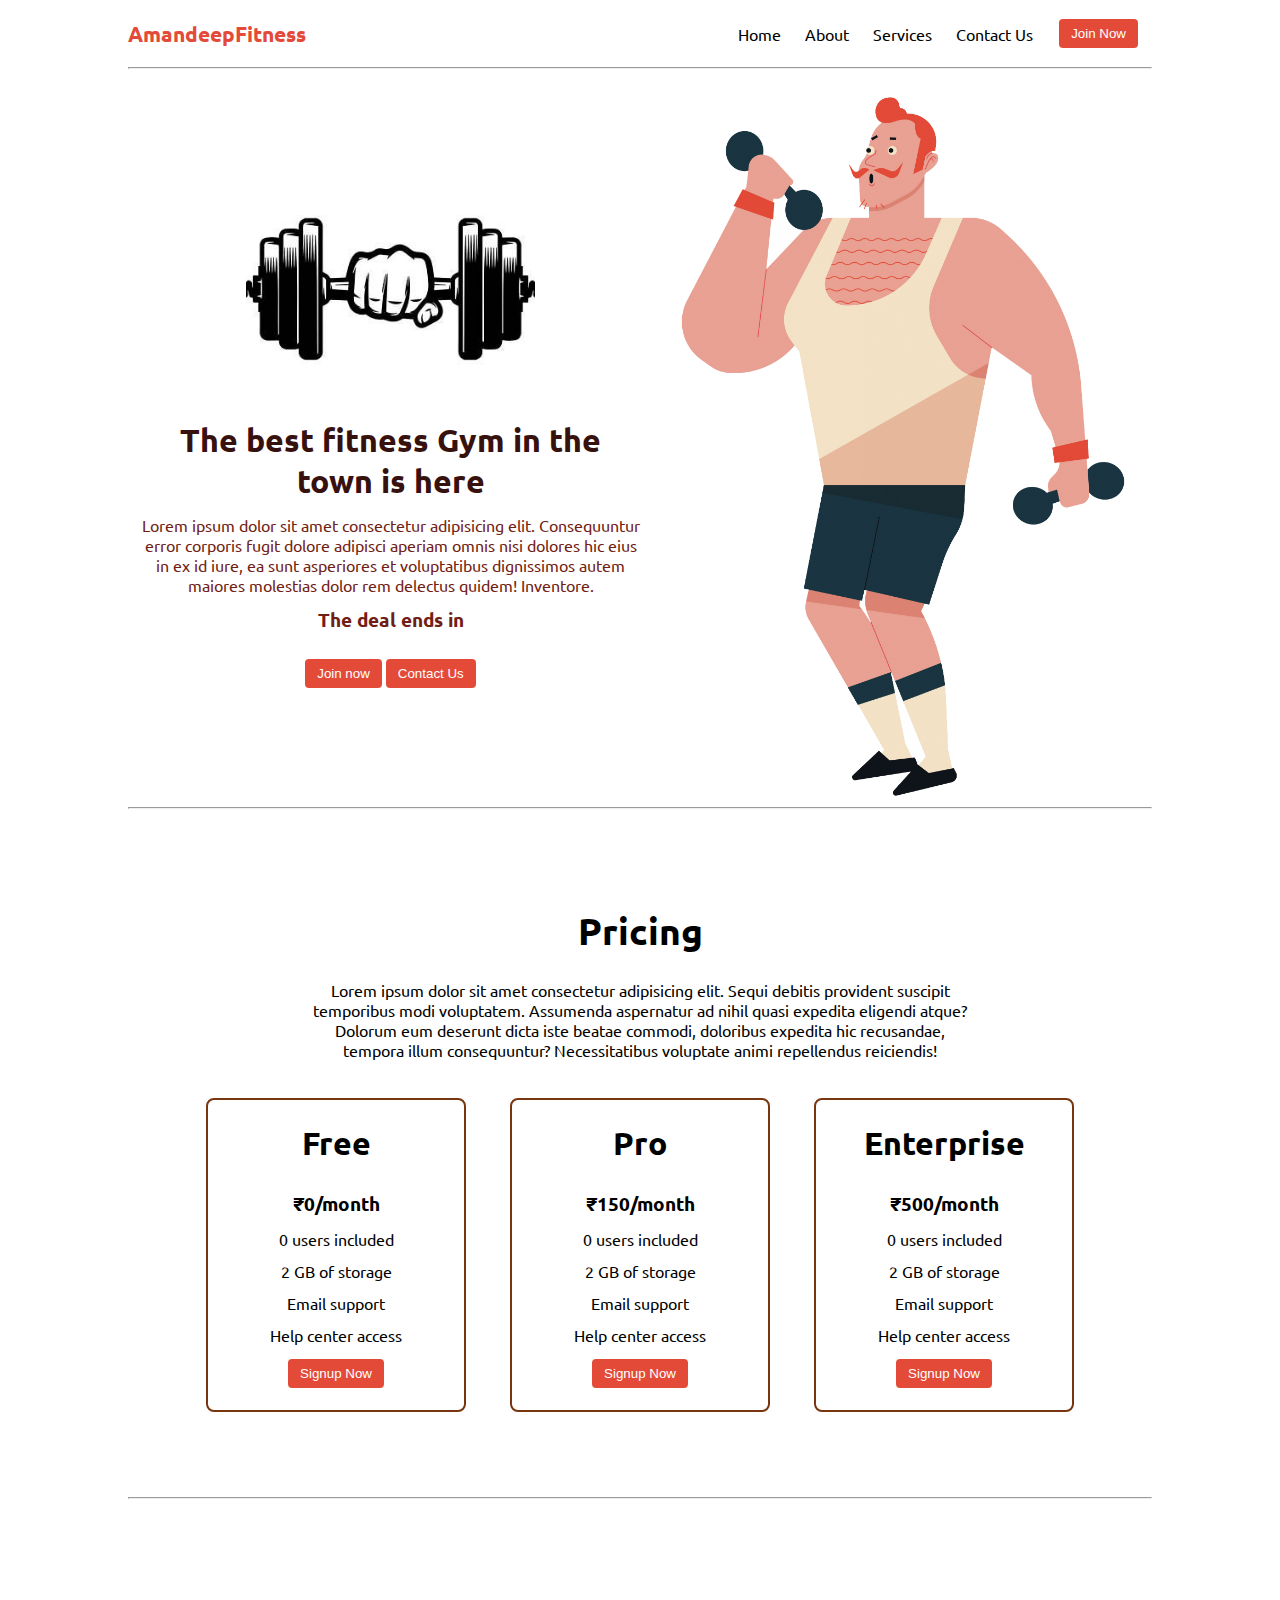
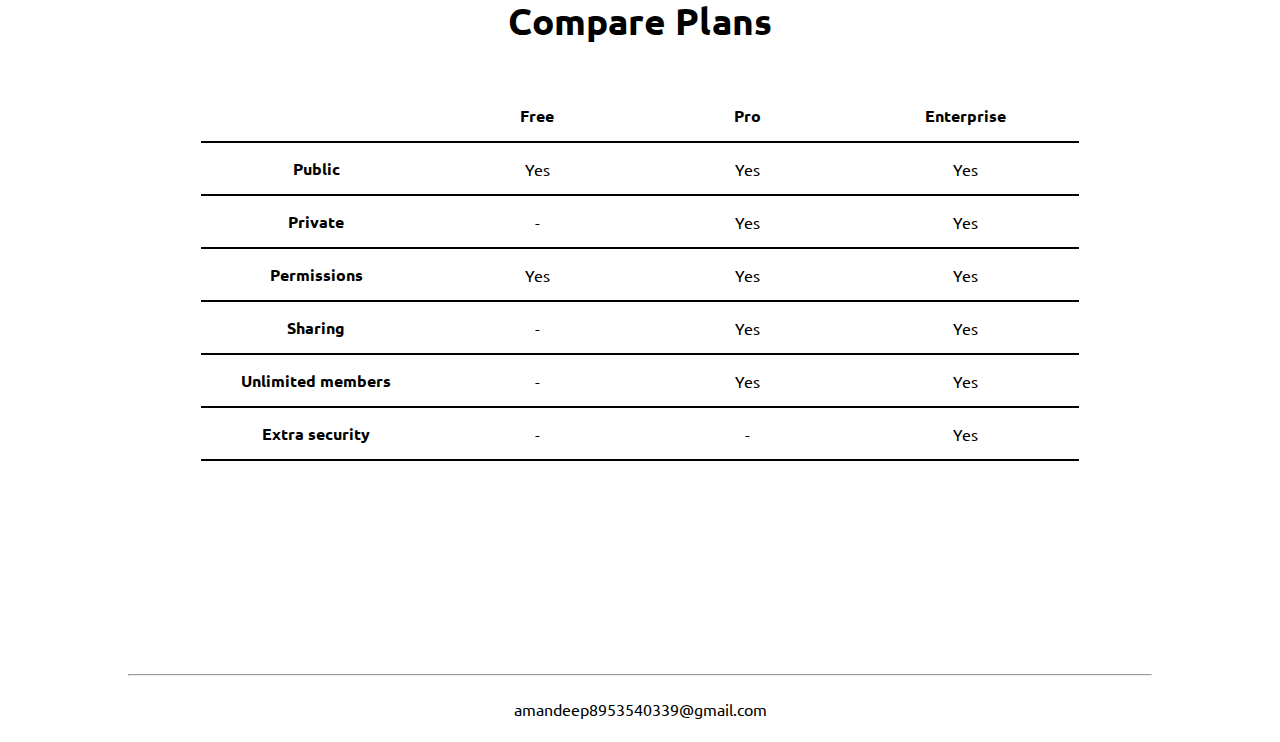
<file: index.html>
<!DOCTYPE html>
<html lang="en">

<head>
    <meta charset="UTF-8">
    <meta http-equiv="X-UA-Compatible" content="IE=edge">
    <meta name="viewport" content="width=device-width, initial-scale=1.0">
    <title>Amandeep Fitness - The best fitness gym in the town</title>
    <link rel="stylesheet" href="style.css">
 <link rel="stylesheet" href="ss.css">
</head>

<body class='overflow-x-hidden'>
    <div class="container mx-auto">
        <header>
            <nav class="flex justify-between">
                <div class="logo font-bold flex items-center text-blue">AmandeepFitness</div>
                <ul class="navbar flex items-center">
                    <li>Home</li>
                    <li>About</li>
                    <li>Services</li>
                    <li>Contact Us</li>
                    <li><button class="btn">Join Now</button></li>
                </ul>
            </nav>
            <hr>
        </header>
        <main class="min-h-screen">
            <section class="section1">
                <div class="flex">
                    <div class="topleft flex flex-col justify-center px-2">
                        <div class=" text-center">
                            <img class="dumbellimg" src="dumbell.png" alt="">
                        </div>
                        <h1 class="my-1 text-center">The best fitness Gym in the town is here</h1>
                        <p class=" text-center">Lorem ipsum dolor sit amet consectetur adipisicing elit. Consequuntur
                            error corporis fugit dolore adipisci aperiam omnis nisi dolores hic eius in ex id iure, ea
                            sunt asperiores et voluptatibus dignissimos autem maiores molestias dolor rem delectus
                            quidem! Inventore.</p>
                            <!-- Display the countdown timer in an element -->
                            <p class="deal text-center">The deal ends in <span id="demo"></span></p>
                            <div class="buttons">
                                <button class="btn">Join now</button>
                                <button class="btn">Contact Us</button>
                            </div>
                    </div>
                    <div class="topright flex justify-center">
                        <img class="gymimg" src="gym.png" alt="">
                    </div>
                </div>
            </section>
            <hr>
            <section class="section2">
                <h1 class="text-center my-2">Pricing</h1>
                <p class="my-2">Lorem ipsum dolor sit amet consectetur adipisicing elit. Sequi debitis provident
                    suscipit temporibus modi voluptatem. Assumenda aspernatur ad nihil quasi expedita eligendi atque?
                    Dolorum eum deserunt dicta iste beatae commodi, doloribus expedita hic recusandae, tempora illum
                    consequuntur? Necessitatibus voluptate animi repellendus reiciendis!</p>
                <div class="boxes flex justify-center">
                    <div class="box">
                        <h2>Free</h2>
                        <ul>
                            <li class="highlighted">₹0/month</li>
                            <li>0 users included</li>
                            <li>2 GB of storage</li>
                            <li>Email support</li>
                            <li>Help center access</li>
                            <li><button class="btn">Signup Now</button></li>
                        </ul>
                    </div>
                    <div class="box">
                        <h2>Pro</h2>
                        <ul>
                            <li class="highlighted">₹150/month</li>
                            <li>0 users included</li>
                            <li>2 GB of storage</li>
                            <li>Email support</li>
                            <li>Help center access</li>
                            <li><button class="btn">Signup Now</button></li>
                        </ul>
                    </div>
                    <div class="box">
                        <h2>Enterprise</h2>
                        <ul>
                            <li class="highlighted">₹500/month</li>
                            <li>0 users included</li>
                            <li>2 GB of storage</li>
                            <li>Email support</li>
                            <li>Help center access</li>
                            <li><button class="btn">Signup Now</button></li>
                        </ul>
                    </div>

                </div>
            </section>
            <hr>
            <section class="section3">
                <h1 class="text-center my-2">Compare Plans</h1>
                <div class="container plantable">
                    <table class="table text-center">
                      <thead>
                        <tr>
                          <th></th><th>Free</th>
                          <th>Pro</th>
                          <th>Enterprise</th>
                        </tr>
                      </thead>
                      <tbody>
                        <tr>
                          <th scope="row" class="text-start">Public</th>
                          <td>Yes</svg></td>
                          <td>Yes</svg></td>
                          <td>Yes</svg></td>
                        </tr>
                        <tr>
                          <th scope="row" class="text-start">Private</th>
                          <td>-</td>
                          <td>Yes</svg></td>
                          <td>Yes</svg></td>
                        </tr>
                      </tbody>
              
                      <tbody>
                        <tr>
                          <th scope="row" class="text-start">Permissions</th>
                          <td>Yes</svg></td>
                          <td>Yes</svg></td>
                          <td>Yes</svg></td>
                        </tr>
                        <tr>
                          <th scope="row" class="text-start">Sharing</th>
                          <td>-</td>
                          <td>Yes</svg></td>
                          <td>Yes</svg></td>
                        </tr>
                        <tr>
                          <th scope="row" class="text-start">Unlimited members</th>
                          <td>-</td>
                          <td>Yes</svg></td>
                          <td>Yes</svg></td>
                        </tr>
                        <tr>
                          <th scope="row" class="text-start">Extra security</th>
                          <td>-</td>
                          <td>-</td>
                          <td>Yes</svg></td>
                        </tr>
                      </tbody>
                    </table>
            </section>
            <hr>
        </main>
        <footer>
          amandeep8953540339@gmail.com
        </footer>

    </div>
</body>

</html>
</file>
<file: style.css>
@import url('https://fonts.googleapis.com/css2?family=Ubuntu:wght@300&display=swap');

*{
    margin: 0;
    padding: 0;
}

.container{
    max-width: 80vw;
    font-family: 'Ubuntu', sans-serif;
}

.navbar{
    display: flex;
    height: 67px;
}
.navbar li{
    list-style: none;
    margin: 0 12px;
}

.topleft{
    width: 50%;
}

.topright{ 
    width: 50%;
}

.section1{
   max-height: 100vh; 
   color: #711e15;
}

.section1 h1{
    color: #37110d;
    font-size: 2rem;
}

.logo{
    font-size: 1.3rem;
}

.dumbellimg{
    width: 289px;
}

.topright .gymimg{
    width: 466px;
}

.section2{
    padding: 73px;
}

.section2 h1{
    font-size: 2.3rem;
}

.section2 p{
    padding: 0 8vw;
    text-align: center;
}

.box{
    padding: 8px 0;
    margin: 12px 22px;
    min-width: 20vw;
    border: 2px solid rgb(120, 54, 16);
    border-radius: 8px;
    text-align: center;
}

.box h2{
    font-size: 2rem;
    padding: 15px 0;
}

.highlighted{
    font-size: 1.2rem;
    font-weight: bolder;
}

.box ul{
    list-style-type: none;
}

.box ul li{
   margin: 12px 2px;
}

.plantable{
    display: flex;
    justify-content: center;
    align-items: center;
}

.section3 table{
    width: 100%;
    margin-bottom: 140px;
    margin-top: 20px;
    border-collapse: collapse;
}

.section3 table th{ 
    width: 23vw; 
    border-bottom: 2px solid black;
    padding: 15px 0;
} 

.section3 table td{   
    border-bottom: 2px solid black; 
} 
 

.section3 h1{
    font-size: 2.3rem;
}

.section3{
    padding: 73px;
}

footer{
    padding: 23px;
    text-align: center;
}
.buttons{
    display: flex;
    justify-content: center;
    align-items: center;
    margin: 12px;
}

.deal{
    font-size: 1.2rem;
    font-weight: bolder;
    margin: 12px 0;
}
</file>
<file: ss.css>
.min-h-screen{
    min-height: 100vh;
}

.bg-red{
    background-color: red;
}

.mx-auto{
    margin-left: auto;
    margin-right: auto;
}

.flex{
    display: flex;
}

.items-center{
    align-items: center;
}

.justify-between{
    justify-content: space-between;
}

.justify-center{
    justify-content: center;
}

.flex-col{
    flex-direction: column;
}

.font-bold{
    font-weight: bolder;
}

.my-1{
    margin-top: 13px;
    margin-bottom: 13px;
}

.my-2{
    margin-top: 26px;
    margin-bottom: 26px;
}

.px-2{
    padding-left: 13px;
    padding-right: 13px;
}

.text-blue{
    color: rgb(227 74 56);;
}

.btn{
    padding:7px 12px;
    border: 2px solid white;
    border-radius: 6px;
    cursor: pointer;
    color: white;
    background-color: rgb(227 74 56);;
}

.overflow-x-hidden{
    overflow-x: hidden;
}

.text-center{
    text-align: center;
}
</file>
